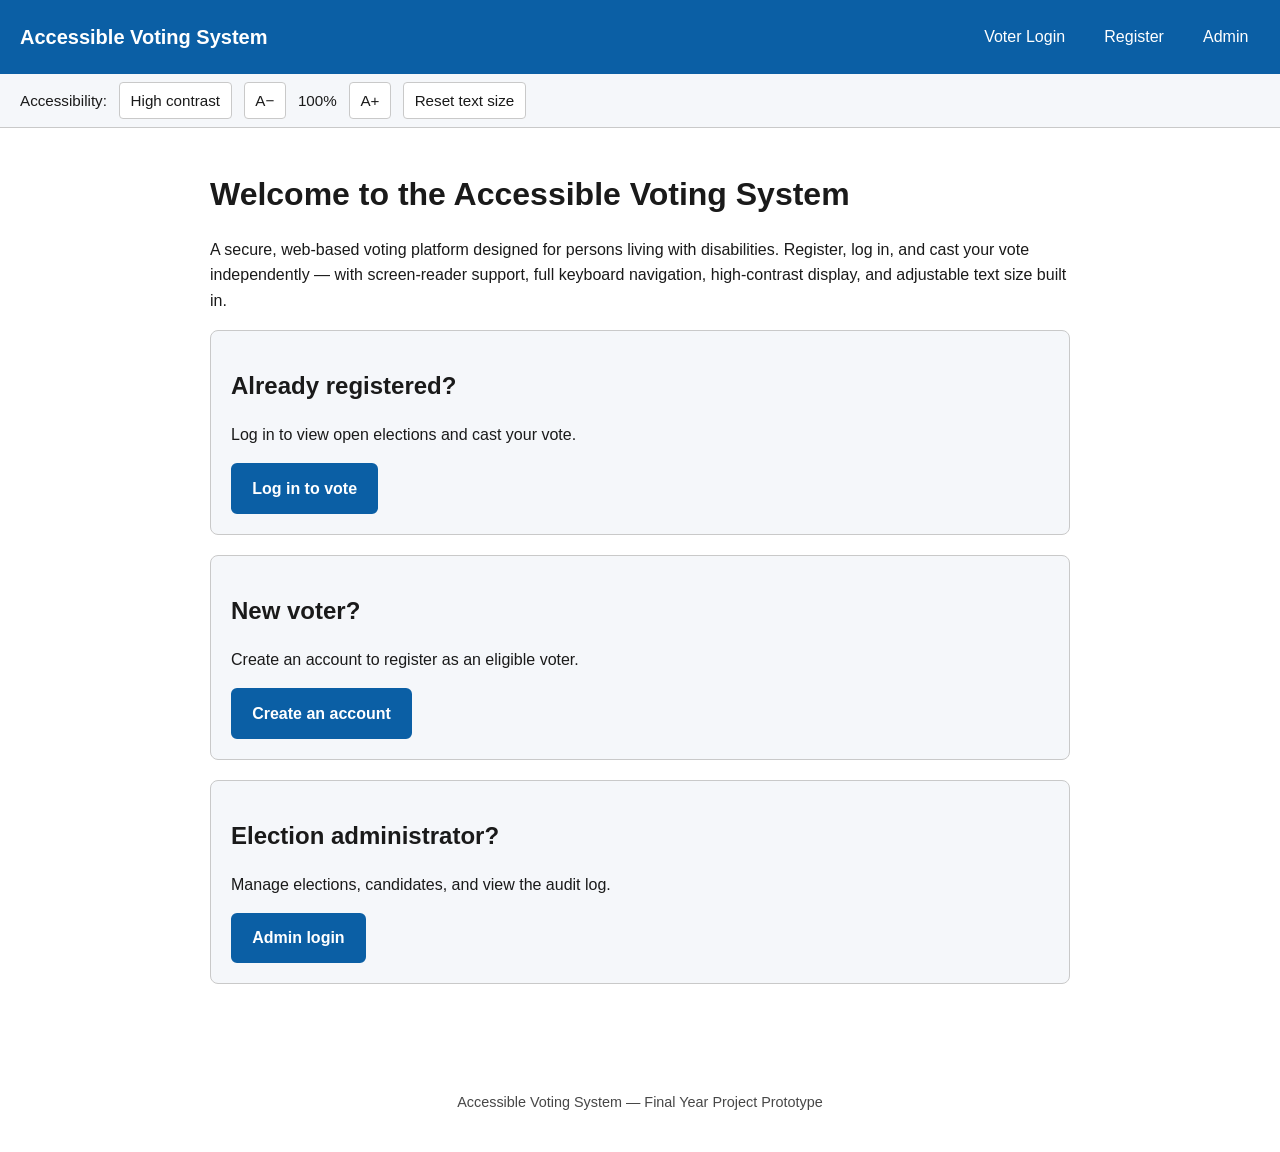
<file: index.html>
<!DOCTYPE html>
<html lang="en">
<head>
<meta charset="UTF-8" />
<meta name="viewport" content="width=device-width, initial-scale=1.0" />
<title>Accessible Voting System — Home</title>
<link rel="stylesheet" href="css/style.css" />
</head>
<body>
<a href="#main-content" class="skip-link">Skip to main content</a>

<header class="site-header">
  <a href="index.html" class="brand">Accessible Voting System</a>
  <nav class="main-nav" aria-label="Primary">
    <a href="login.html">Voter Login</a>
    <a href="register.html">Register</a>
    <a href="admin-login.html">Admin</a>
  </nav>
</header>

<div class="accessibility-toolbar" role="region" aria-label="Accessibility options">
  <span>Accessibility:</span>
  <button id="toggle-contrast" type="button" aria-pressed="false">High contrast</button>
  <button id="font-decrease" type="button" aria-label="Decrease text size">A−</button>
  <span id="font-scale-label" aria-live="polite">100%</span>
  <button id="font-increase" type="button" aria-label="Increase text size">A+</button>
  <button id="font-reset" type="button">Reset text size</button>
</div>

<main id="main-content">
  <h1>Welcome to the Accessible Voting System</h1>
  <p>
    A secure, web-based voting platform designed for persons living with
    disabilities. Register, log in, and cast your vote independently — with
    screen-reader support, full keyboard navigation, high-contrast display,
    and adjustable text size built in.
  </p>

  <div class="card">
    <h2>Already registered?</h2>
    <p>Log in to view open elections and cast your vote.</p>
    <a class="btn" href="login.html">Log in to vote</a>
  </div>

  <div class="card">
    <h2>New voter?</h2>
    <p>Create an account to register as an eligible voter.</p>
    <a class="btn secondary" href="register.html">Create an account</a>
  </div>

  <div class="card">
    <h2>Election administrator?</h2>
    <p>Manage elections, candidates, and view the audit log.</p>
    <a class="btn secondary" href="admin-login.html">Admin login</a>
  </div>
</main>

<footer class="site-footer">
  <p>Accessible Voting System — Final Year Project Prototype</p>
</footer>

<script src="js/accessibility.js"></script>
</body>
</html>
</file>
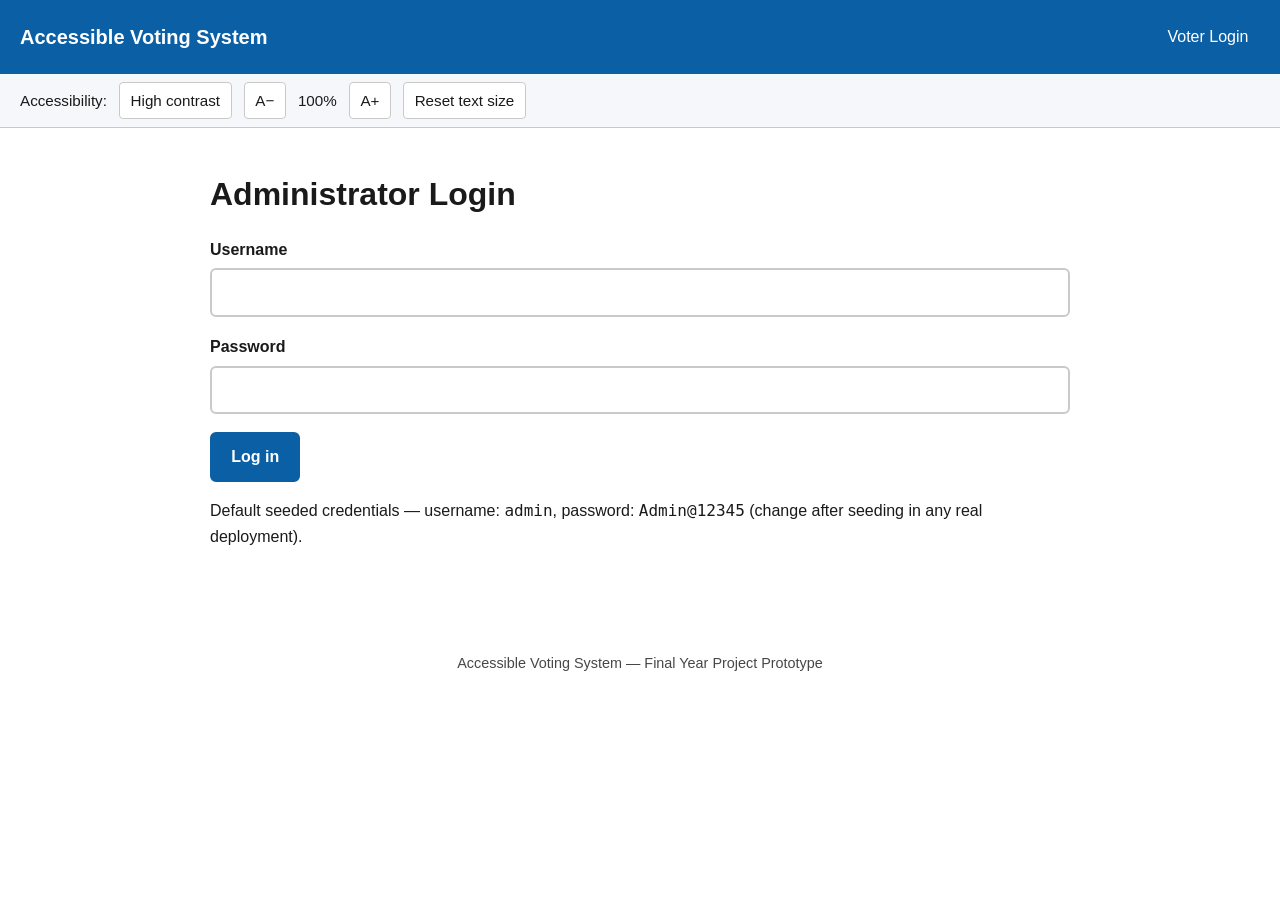
<file: admin-dashboard.html>
<!DOCTYPE html>
<html lang="en">
<head>
<meta charset="UTF-8" />
<meta name="viewport" content="width=device-width, initial-scale=1.0" />
<title>Admin Dashboard — Accessible Voting System</title>
<link rel="stylesheet" href="css/style.css" />
</head>
<body>
<a href="#main-content" class="skip-link">Skip to main content</a>

<header class="site-header">
  <a href="index.html" class="brand">Accessible Voting System — Admin</a>
  <nav class="main-nav" aria-label="Primary">
    <button id="logout-btn" type="button">Log out</button>
  </nav>
</header>

<div class="accessibility-toolbar" role="region" aria-label="Accessibility options">
  <span>Accessibility:</span>
  <button id="toggle-contrast" type="button" aria-pressed="false">High contrast</button>
  <button id="font-decrease" type="button" aria-label="Decrease text size">A−</button>
  <span id="font-scale-label" aria-live="polite">100%</span>
  <button id="font-increase" type="button" aria-label="Increase text size">A+</button>
  <button id="font-reset" type="button">Reset text size</button>
</div>

<main id="main-content">
  <h1>Administrator Dashboard</h1>
  <div id="status" class="status-message" hidden></div>

  <section class="card" aria-labelledby="summary-heading">
    <h2 id="summary-heading">Overview</h2>
    <div id="summary-container">Loading…</div>
  </section>

  <section class="card" aria-labelledby="create-election-heading">
    <h2 id="create-election-heading">Create New Election</h2>
    <form id="create-election-form" novalidate>
      <div class="form-group">
        <label for="title">Election title *</label>
        <input type="text" id="title" name="title" required />
      </div>
      <div class="form-group">
        <label for="description">Description</label>
        <textarea id="description" name="description"></textarea>
      </div>
      <div class="form-group">
        <label for="startTime">Start time *</label>
        <input type="datetime-local" id="startTime" name="startTime" required />
      </div>
      <div class="form-group">
        <label for="endTime">End time *</label>
        <input type="datetime-local" id="endTime" name="endTime" required />
      </div>
      <button type="submit">Create election</button>
    </form>
  </section>

  <section class="card" aria-labelledby="elections-heading">
    <h2 id="elections-heading">Manage Elections</h2>
    <div id="elections-container">Loading elections…</div>
  </section>

  <section class="card" aria-labelledby="audit-heading">
    <h2 id="audit-heading">Audit Log (most recent 200 events)</h2>
    <div id="audit-container">Loading audit log…</div>
  </section>
</main>

<!-- Add-candidate dialog area (simple inline panel, not a native <dialog> to keep
     keyboard/focus handling explicit and predictable across browsers) -->
<div id="candidate-panel" class="card" hidden aria-labelledby="candidate-panel-heading">
  <h2 id="candidate-panel-heading">Add Candidate</h2>
  <form id="add-candidate-form" novalidate>
    <input type="hidden" id="candidateElectionId" />
    <div class="form-group">
      <label for="candidateName">Candidate name *</label>
      <input type="text" id="candidateName" required />
    </div>
    <div class="form-group">
      <label for="candidateManifesto">Manifesto</label>
      <textarea id="candidateManifesto"></textarea>
    </div>
    <div class="form-group">
      <label for="candidatePhotoUrl">Photo URL (optional)</label>
      <input type="text" id="candidatePhotoUrl" />
    </div>
    <button type="submit">Add candidate</button>
    <button type="button" id="close-candidate-panel" class="secondary">Close</button>
  </form>
</div>

<footer class="site-footer">
  <p>Accessible Voting System — Final Year Project Prototype</p>
</footer>

<script src="js/accessibility.js"></script>
<script src="js/api.js"></script>
<script src="js/admin-dashboard.js"></script>
</body>
</html>
</file>
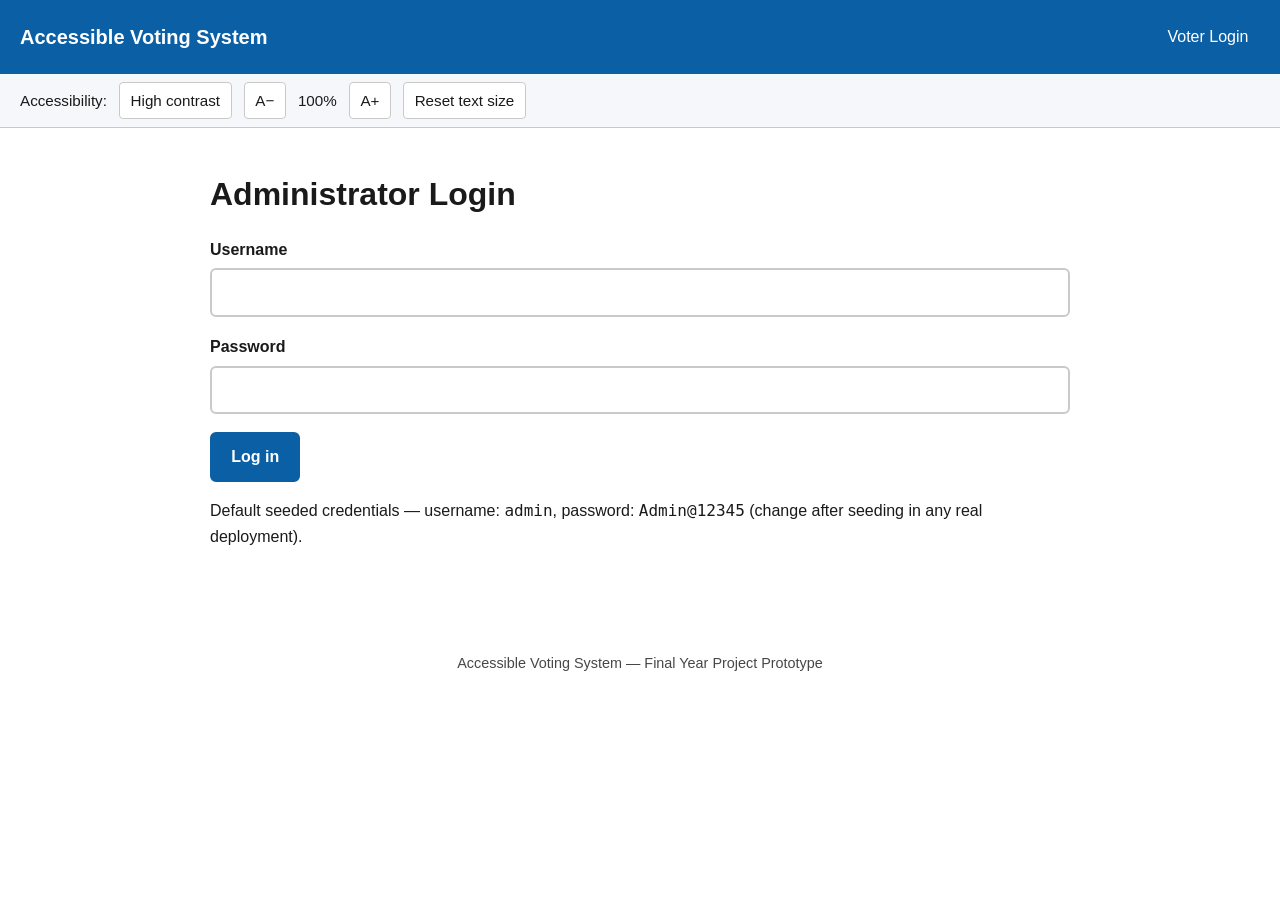
<file: admin-login.html>
<!DOCTYPE html>
<html lang="en">
<head>
<meta charset="UTF-8" />
<meta name="viewport" content="width=device-width, initial-scale=1.0" />
<title>Admin Login — Accessible Voting System</title>
<link rel="stylesheet" href="css/style.css" />
</head>
<body>
<a href="#main-content" class="skip-link">Skip to main content</a>

<header class="site-header">
  <a href="index.html" class="brand">Accessible Voting System</a>
  <nav class="main-nav" aria-label="Primary">
    <a href="login.html">Voter Login</a>
  </nav>
</header>

<div class="accessibility-toolbar" role="region" aria-label="Accessibility options">
  <span>Accessibility:</span>
  <button id="toggle-contrast" type="button" aria-pressed="false">High contrast</button>
  <button id="font-decrease" type="button" aria-label="Decrease text size">A−</button>
  <span id="font-scale-label" aria-live="polite">100%</span>
  <button id="font-increase" type="button" aria-label="Increase text size">A+</button>
  <button id="font-reset" type="button">Reset text size</button>
</div>

<main id="main-content">
  <h1>Administrator Login</h1>
  <div id="status" class="status-message" hidden></div>

  <form id="admin-login-form" novalidate>
    <div class="form-group">
      <label for="username">Username</label>
      <input type="text" id="username" name="username" autocomplete="username" required />
    </div>
    <div class="form-group">
      <label for="password">Password</label>
      <input type="password" id="password" name="password" autocomplete="current-password" required />
    </div>
    <button type="submit" id="submit-btn">Log in</button>
  </form>

  <p class="hint">Default seeded credentials — username: <code>admin</code>, password: <code>Admin@12345</code> (change after seeding in any real deployment).</p>
</main>

<footer class="site-footer">
  <p>Accessible Voting System — Final Year Project Prototype</p>
</footer>

<script src="js/accessibility.js"></script>
<script src="js/api.js"></script>
<script src="js/admin-login.js"></script>
</body>
</html>
</file>
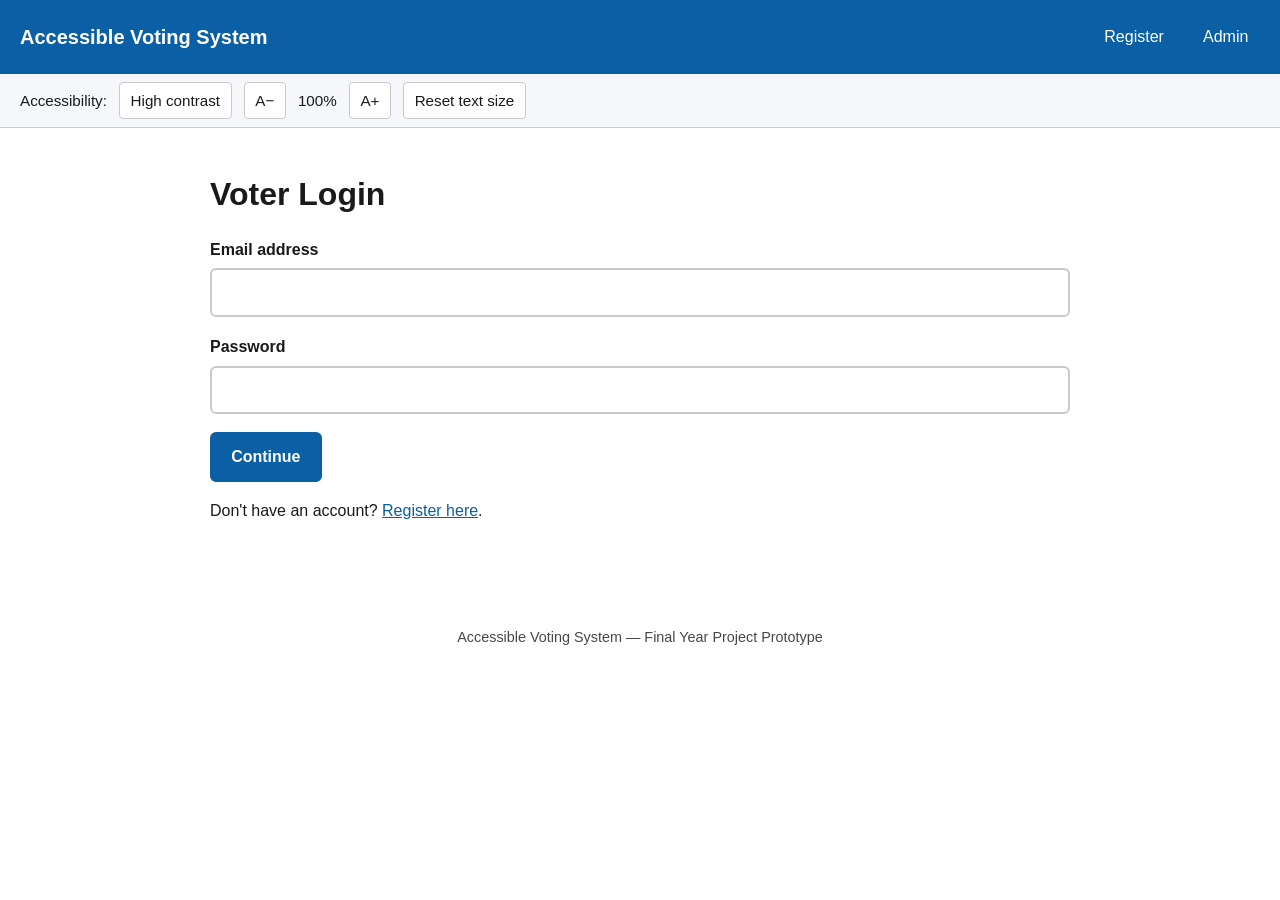
<file: login.html>
<!DOCTYPE html>
<html lang="en">
<head>
<meta charset="UTF-8" />
<meta name="viewport" content="width=device-width, initial-scale=1.0" />
<title>Voter Login — Accessible Voting System</title>
<link rel="stylesheet" href="css/style.css" />
</head>
<body>
<a href="#main-content" class="skip-link">Skip to main content</a>

<header class="site-header">
  <a href="index.html" class="brand">Accessible Voting System</a>
  <nav class="main-nav" aria-label="Primary">
    <a href="register.html">Register</a>
    <a href="admin-login.html">Admin</a>
  </nav>
</header>

<div class="accessibility-toolbar" role="region" aria-label="Accessibility options">
  <span>Accessibility:</span>
  <button id="toggle-contrast" type="button" aria-pressed="false">High contrast</button>
  <button id="font-decrease" type="button" aria-label="Decrease text size">A−</button>
  <span id="font-scale-label" aria-live="polite">100%</span>
  <button id="font-increase" type="button" aria-label="Increase text size">A+</button>
  <button id="font-reset" type="button">Reset text size</button>
</div>

<main id="main-content">
  <h1>Voter Login</h1>

  <div id="status" class="status-message" hidden></div>

  <form id="credentials-form" novalidate>
    <div class="form-group">
      <label for="email">Email address</label>
      <input type="email" id="email" name="email" autocomplete="email" required />
    </div>
    <div class="form-group">
      <label for="password">Password</label>
      <input type="password" id="password" name="password" autocomplete="current-password" required />
    </div>
    <button type="submit" id="credentials-submit">Continue</button>
  </form>

  <form id="otp-form" novalidate hidden>
    <fieldset>
      <legend>Enter the one-time code (OTP)</legend>
      <p id="otp-hint">
        For this demonstration system, no SMS/e-mail provider is configured, so your
        OTP is shown below and printed to the server console instead of being sent externally.
      </p>
      <p><strong>Demo OTP: <span id="dev-otp-display"></span></strong></p>
      <div class="form-group">
        <label for="otpCode">6-digit code</label>
        <input type="text" id="otpCode" name="otpCode" inputmode="numeric" pattern="[0-9]*" maxlength="6" required />
      </div>
      <button type="submit" id="otp-submit">Verify and log in</button>
      <button type="button" id="otp-cancel" class="secondary">Start over</button>
    </fieldset>
  </form>

  <p>Don't have an account? <a href="register.html">Register here</a>.</p>
</main>

<footer class="site-footer">
  <p>Accessible Voting System — Final Year Project Prototype</p>
</footer>

<script src="js/accessibility.js"></script>
<script src="js/api.js"></script>
<script src="js/login.js"></script>
</body>
</html>
</file>
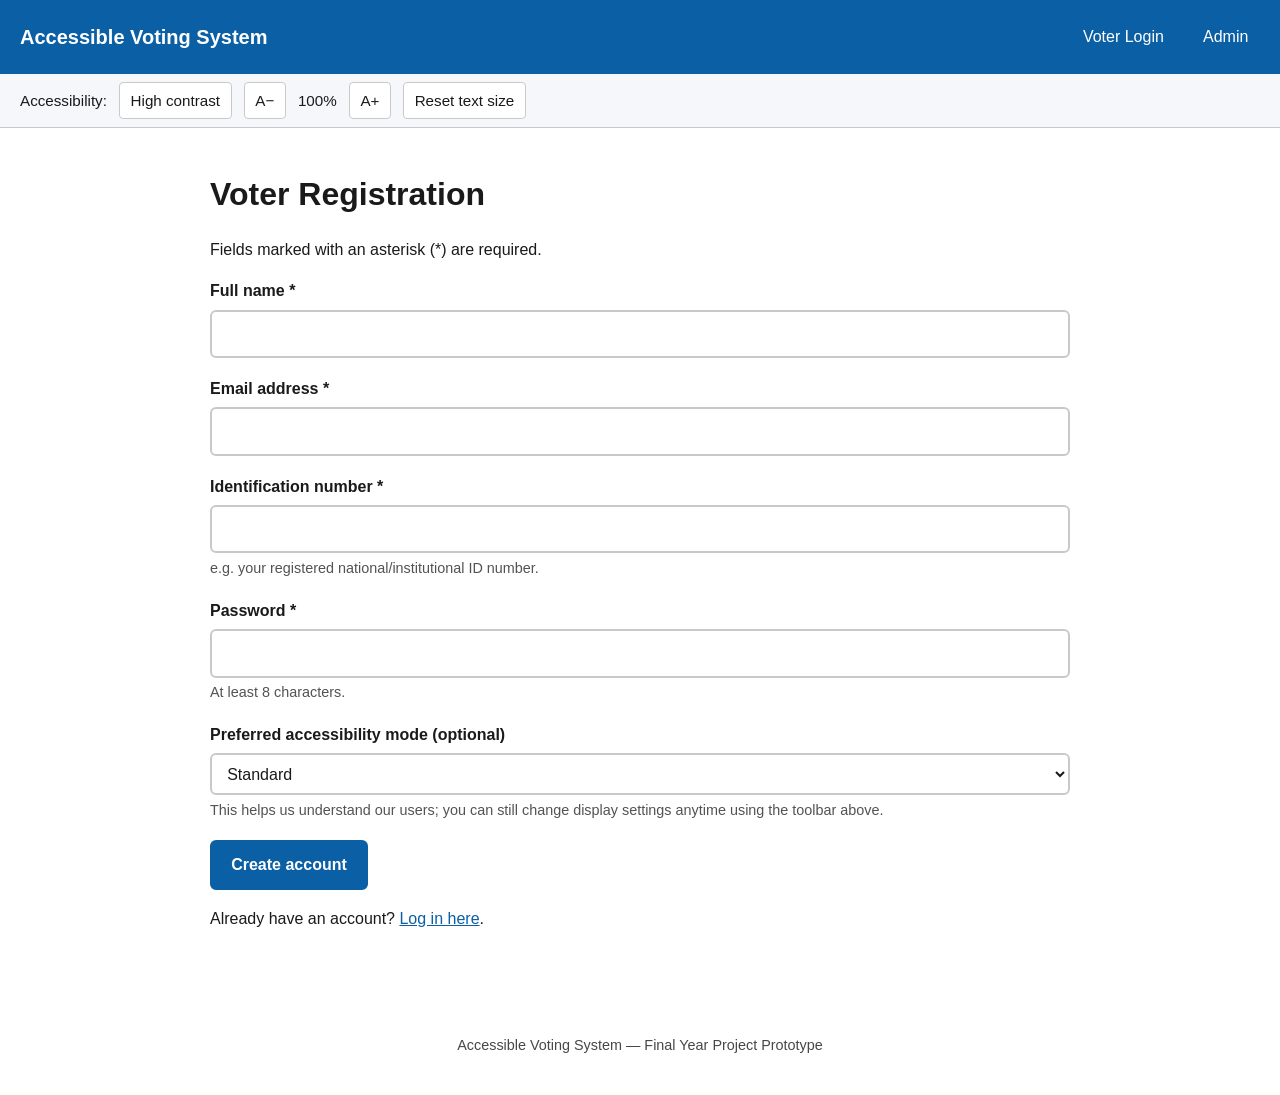
<file: register.html>
<!DOCTYPE html>
<html lang="en">
<head>
<meta charset="UTF-8" />
<meta name="viewport" content="width=device-width, initial-scale=1.0" />
<title>Register — Accessible Voting System</title>
<link rel="stylesheet" href="css/style.css" />
</head>
<body>
<a href="#main-content" class="skip-link">Skip to main content</a>

<header class="site-header">
  <a href="index.html" class="brand">Accessible Voting System</a>
  <nav class="main-nav" aria-label="Primary">
    <a href="login.html">Voter Login</a>
    <a href="admin-login.html">Admin</a>
  </nav>
</header>

<div class="accessibility-toolbar" role="region" aria-label="Accessibility options">
  <span>Accessibility:</span>
  <button id="toggle-contrast" type="button" aria-pressed="false">High contrast</button>
  <button id="font-decrease" type="button" aria-label="Decrease text size">A−</button>
  <span id="font-scale-label" aria-live="polite">100%</span>
  <button id="font-increase" type="button" aria-label="Increase text size">A+</button>
  <button id="font-reset" type="button">Reset text size</button>
</div>

<main id="main-content">
  <h1>Voter Registration</h1>
  <p>Fields marked with an asterisk (*) are required.</p>

  <div id="status" class="status-message" hidden></div>

  <form id="register-form" novalidate>
    <div class="form-group">
      <label for="fullName">Full name *</label>
      <input type="text" id="fullName" name="fullName" autocomplete="name" required />
    </div>

    <div class="form-group">
      <label for="email">Email address *</label>
      <input type="email" id="email" name="email" autocomplete="email" required />
    </div>

    <div class="form-group">
      <label for="identificationNo">Identification number *</label>
      <input type="text" id="identificationNo" name="identificationNo" required />
      <p class="hint">e.g. your registered national/institutional ID number.</p>
    </div>

    <div class="form-group">
      <label for="password">Password *</label>
      <input type="password" id="password" name="password" autocomplete="new-password" required minlength="8" />
      <p class="hint">At least 8 characters.</p>
    </div>

    <div class="form-group">
      <label for="accessibilityPref">Preferred accessibility mode (optional)</label>
      <select id="accessibilityPref" name="accessibilityPref">
        <option value="standard">Standard</option>
        <option value="screen-reader">Screen reader user</option>
        <option value="high-contrast">High contrast preferred</option>
        <option value="keyboard-only">Keyboard-only navigation</option>
      </select>
      <p class="hint">This helps us understand our users; you can still change display settings anytime using the toolbar above.</p>
    </div>

    <button type="submit" id="submit-btn">Create account</button>
  </form>

  <p>Already have an account? <a href="login.html">Log in here</a>.</p>
</main>

<footer class="site-footer">
  <p>Accessible Voting System — Final Year Project Prototype</p>
</footer>

<script src="js/accessibility.js"></script>
<script src="js/api.js"></script>
<script src="js/register.js"></script>
</body>
</html>
</file>
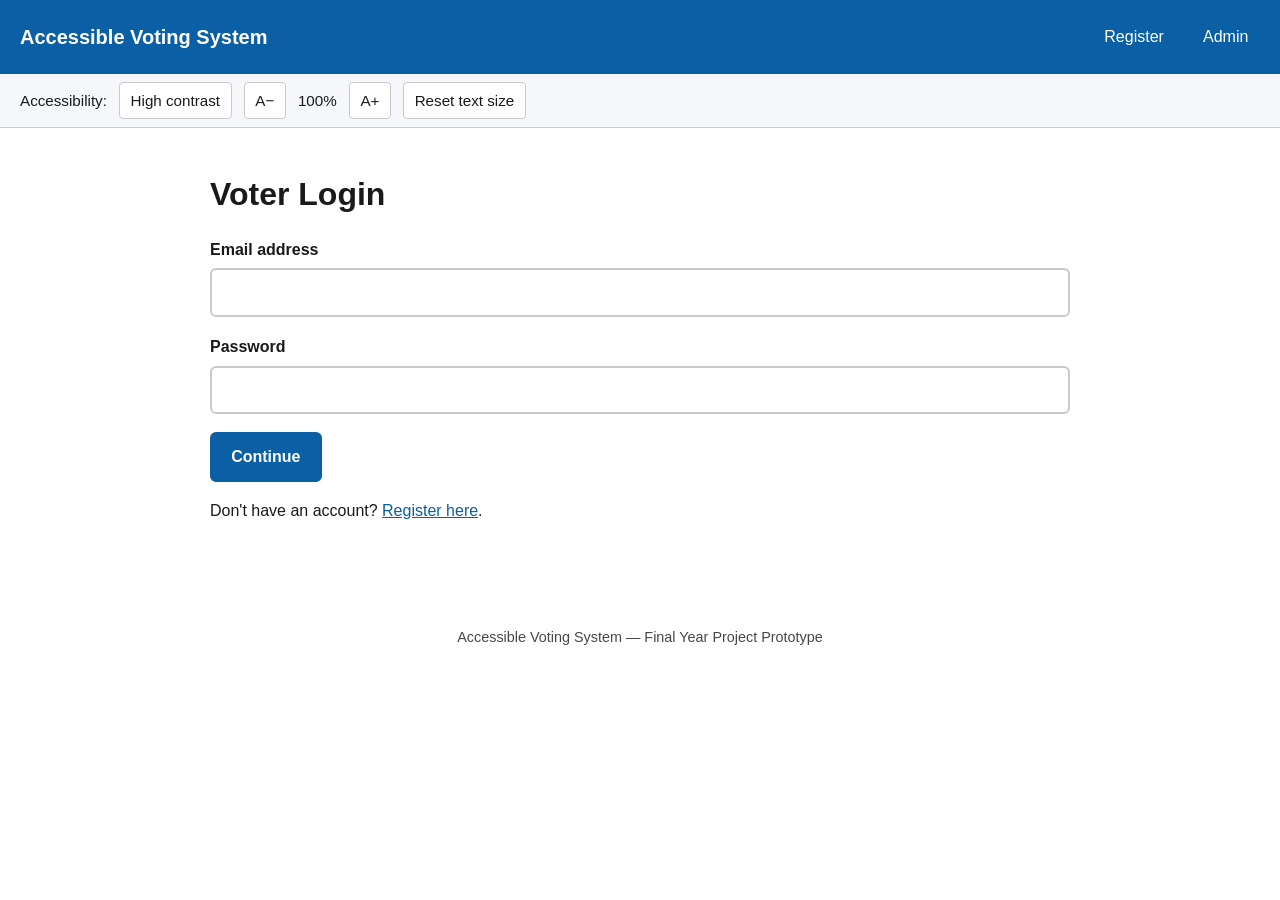
<file: results.html>
<!DOCTYPE html>
<html lang="en">
<head>
<meta charset="UTF-8" />
<meta name="viewport" content="width=device-width, initial-scale=1.0" />
<title>Election Results — Accessible Voting System</title>
<link rel="stylesheet" href="css/style.css" />
</head>
<body>
<a href="#main-content" class="skip-link">Skip to main content</a>

<header class="site-header">
  <a href="index.html" class="brand">Accessible Voting System</a>
  <nav class="main-nav" aria-label="Primary">
    <a href="voter-dashboard.html">My Elections</a>
    <button id="logout-btn" type="button">Log out</button>
  </nav>
</header>

<div class="accessibility-toolbar" role="region" aria-label="Accessibility options">
  <span>Accessibility:</span>
  <button id="toggle-contrast" type="button" aria-pressed="false">High contrast</button>
  <button id="font-decrease" type="button" aria-label="Decrease text size">A−</button>
  <span id="font-scale-label" aria-live="polite">100%</span>
  <button id="font-increase" type="button" aria-label="Increase text size">A+</button>
  <button id="font-reset" type="button">Reset text size</button>
</div>

<main id="main-content">
  <h1 id="election-title">Election Results</h1>
  <div id="status" class="status-message" hidden></div>
  <div id="results-container" aria-live="polite">Loading results…</div>
</main>

<footer class="site-footer">
  <p>Accessible Voting System — Final Year Project Prototype</p>
</footer>

<script src="js/accessibility.js"></script>
<script src="js/api.js"></script>
<script src="js/results.js"></script>
</body>
</html>
</file>
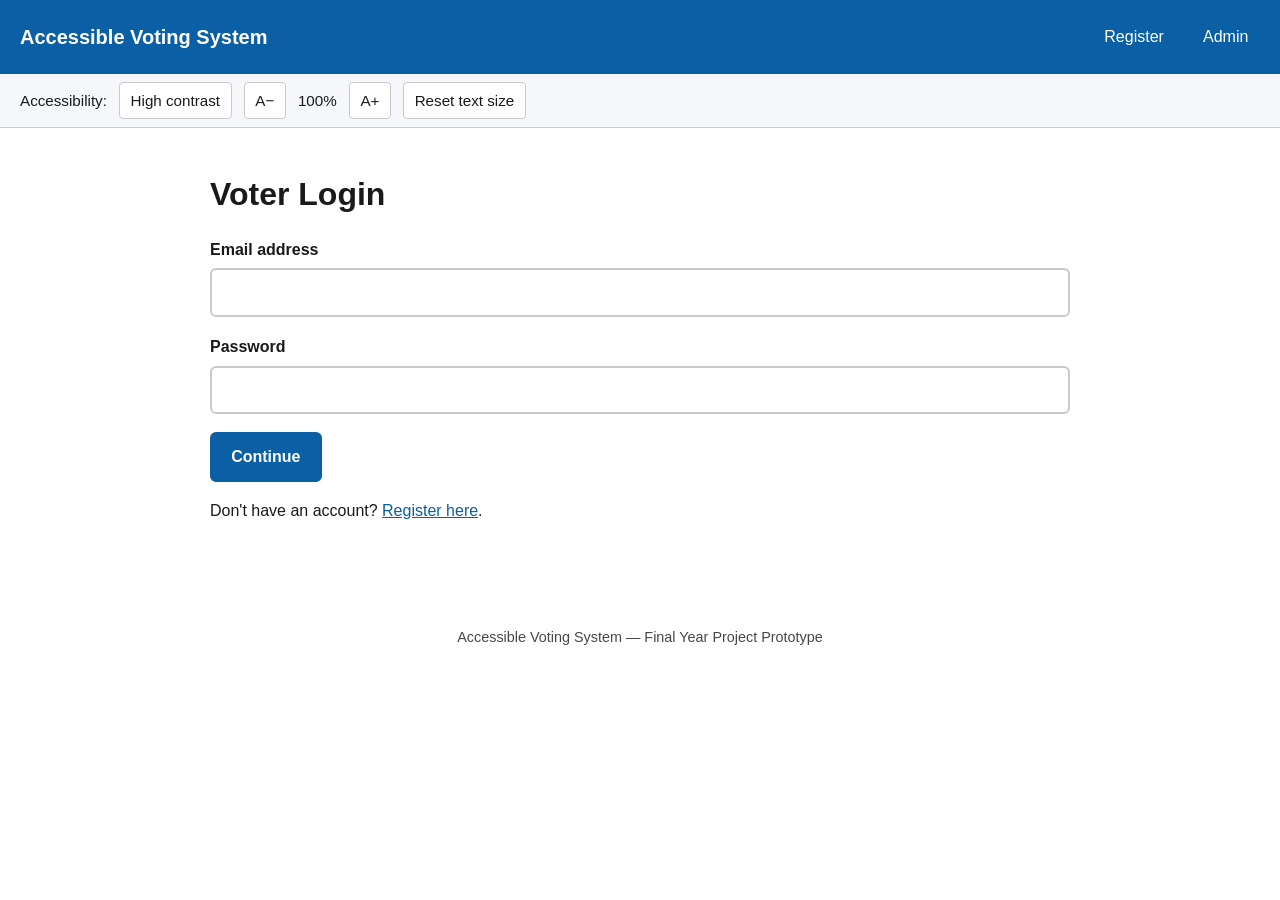
<file: vote.html>
<!DOCTYPE html>
<html lang="en">
<head>
<meta charset="UTF-8" />
<meta name="viewport" content="width=device-width, initial-scale=1.0" />
<title>Cast Your Vote — Accessible Voting System</title>
<link rel="stylesheet" href="css/style.css" />
</head>
<body>
<a href="#main-content" class="skip-link">Skip to main content</a>

<header class="site-header">
  <a href="index.html" class="brand">Accessible Voting System</a>
  <nav class="main-nav" aria-label="Primary">
    <a href="voter-dashboard.html">My Elections</a>
    <button id="logout-btn" type="button">Log out</button>
  </nav>
</header>

<div class="accessibility-toolbar" role="region" aria-label="Accessibility options">
  <span>Accessibility:</span>
  <button id="toggle-contrast" type="button" aria-pressed="false">High contrast</button>
  <button id="font-decrease" type="button" aria-label="Decrease text size">A−</button>
  <span id="font-scale-label" aria-live="polite">100%</span>
  <button id="font-increase" type="button" aria-label="Increase text size">A+</button>
  <button id="font-reset" type="button">Reset text size</button>
</div>

<main id="main-content">
  <h1 id="election-title">Cast Your Vote</h1>
  <p id="election-description"></p>

  <div id="status" class="status-message" hidden></div>

  <form id="vote-form" novalidate>
    <fieldset>
      <legend>Select one candidate</legend>
      <div id="candidates-container">Loading candidates…</div>
    </fieldset>
    <button type="submit" id="review-btn">Review my selection</button>
  </form>

  <div id="confirm-panel" class="card" hidden>
    <h2>Confirm your vote</h2>
    <p>You are about to cast a vote for: <strong id="confirm-candidate-name"></strong></p>
    <p>This action cannot be undone. Please confirm to submit your ballot.</p>
    <button type="button" id="confirm-btn">Confirm and submit vote</button>
    <button type="button" id="back-btn" class="secondary">Go back and change my selection</button>
  </div>
</main>

<footer class="site-footer">
  <p>Accessible Voting System — Final Year Project Prototype</p>
</footer>

<script src="js/accessibility.js"></script>
<script src="js/api.js"></script>
<script src="js/vote.js"></script>
</body>
</html>
</file>
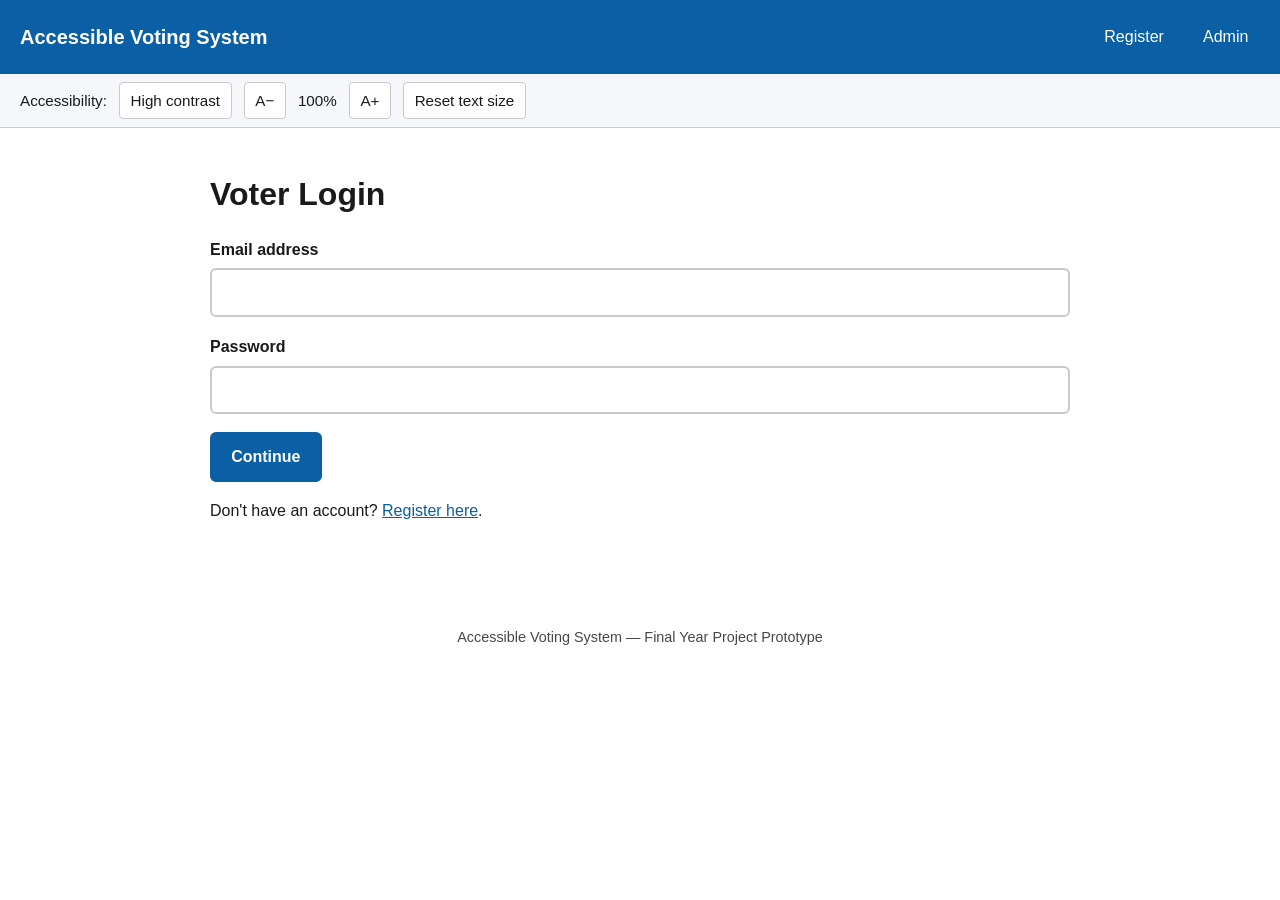
<file: voter-dashboard.html>
<!DOCTYPE html>
<html lang="en">
<head>
<meta charset="UTF-8" />
<meta name="viewport" content="width=device-width, initial-scale=1.0" />
<title>My Elections — Accessible Voting System</title>
<link rel="stylesheet" href="css/style.css" />
</head>
<body>
<a href="#main-content" class="skip-link">Skip to main content</a>

<header class="site-header">
  <a href="index.html" class="brand">Accessible Voting System</a>
  <nav class="main-nav" aria-label="Primary">
    <span id="welcome-msg"></span>
    <button id="logout-btn" type="button">Log out</button>
  </nav>
</header>

<div class="accessibility-toolbar" role="region" aria-label="Accessibility options">
  <span>Accessibility:</span>
  <button id="toggle-contrast" type="button" aria-pressed="false">High contrast</button>
  <button id="font-decrease" type="button" aria-label="Decrease text size">A−</button>
  <span id="font-scale-label" aria-live="polite">100%</span>
  <button id="font-increase" type="button" aria-label="Increase text size">A+</button>
  <button id="font-reset" type="button">Reset text size</button>
</div>

<main id="main-content">
  <h1>Available Elections</h1>
  <div id="status" class="status-message" hidden></div>
  <div id="elections-list" aria-live="polite">Loading elections…</div>
</main>

<footer class="site-footer">
  <p>Accessible Voting System — Final Year Project Prototype</p>
</footer>

<script src="js/accessibility.js"></script>
<script src="js/api.js"></script>
<script src="js/voter-dashboard.js"></script>
</body>
</html>
</file>
<file: css/style.css>
:root {
  --font-scale: 1;
  --color-bg: #ffffff;
  --color-text: #1a1a1a;
  --color-primary: #0b5fa5;
  --color-primary-dark: #08447a;
  --color-accent: #1a7a3c;
  --color-danger: #b3261e;
  --color-border: #c9c9c9;
  --color-surface: #f5f7fa;
  --focus-ring: 3px solid #ff9800;
}

[data-contrast="high"] {
  --color-bg: #000000;
  --color-text: #ffffff;
  --color-primary: #ffd400;
  --color-primary-dark: #ffea70;
  --color-accent: #7CFC00;
  --color-danger: #ff6b6b;
  --color-border: #ffffff;
  --color-surface: #111111;
  --focus-ring: 3px solid #00e5ff;
}

* { box-sizing: border-box; }

html { font-size: calc(16px * var(--font-scale)); }

body {
  margin: 0;
  font-family: "Segoe UI", Arial, Helvetica, sans-serif;
  background: var(--color-bg);
  color: var(--color-text);
  line-height: 1.6;
  transition: background 0.2s ease, color 0.2s ease;
}

a { color: var(--color-primary); }

/* Skip link */
.skip-link {
  position: absolute;
  left: -9999px;
  top: 0;
  background: var(--color-primary);
  color: #fff;
  padding: 0.75em 1.25em;
  z-index: 1000;
  font-weight: bold;
}
.skip-link:focus {
  left: 0.5em;
  top: 0.5em;
}

/* Strong visible focus outline everywhere, for keyboard navigation */
a:focus-visible,
button:focus-visible,
input:focus-visible,
select:focus-visible,
textarea:focus-visible,
[tabindex]:focus-visible {
  outline: var(--focus-ring);
  outline-offset: 2px;
}

header.site-header {
  background: var(--color-primary);
  color: #fff;
  padding: 1rem 1.25rem;
  display: flex;
  flex-wrap: wrap;
  gap: 1rem;
  align-items: center;
  justify-content: space-between;
}
[data-contrast="high"] header.site-header { color: #000; }

header.site-header .brand {
  font-size: 1.25rem;
  font-weight: bold;
  text-decoration: none;
  color: inherit;
}

nav.main-nav {
  display: flex;
  gap: 1rem;
  flex-wrap: wrap;
}
nav.main-nav a, nav.main-nav button {
  color: inherit;
  background: transparent;
  border: 2px solid transparent;
  text-decoration: none;
  font: inherit;
  cursor: pointer;
  padding: 0.4em 0.6em;
  border-radius: 4px;
}
nav.main-nav a:hover, nav.main-nav button:hover {
  border-color: currentColor;
}

.accessibility-toolbar {
  background: var(--color-surface);
  border-bottom: 1px solid var(--color-border);
  padding: 0.5rem 1.25rem;
  display: flex;
  gap: 0.75rem;
  flex-wrap: wrap;
  align-items: center;
  font-size: 0.95rem;
}
.accessibility-toolbar button {
  background: var(--color-bg);
  color: var(--color-text);
  border: 1px solid var(--color-border);
  border-radius: 4px;
  padding: 0.35em 0.7em;
  cursor: pointer;
  font: inherit;
}
.accessibility-toolbar button[aria-pressed="true"] {
  background: var(--color-primary);
  color: #fff;
  border-color: var(--color-primary);
}

main {
  max-width: 900px;
  margin: 0 auto;
  padding: 1.5rem 1.25rem 3rem;
}

h1, h2, h3 { line-height: 1.3; }

.card {
  background: var(--color-surface);
  border: 1px solid var(--color-border);
  border-radius: 8px;
  padding: 1.25rem;
  margin-bottom: 1.25rem;
}

.form-group { margin-bottom: 1.1rem; }
.form-group label {
  display: block;
  font-weight: bold;
  margin-bottom: 0.35em;
}
.form-group .hint {
  font-size: 0.9em;
  color: var(--color-text);
  opacity: 0.75;
  margin-top: 0.25em;
}
input[type="text"],
input[type="email"],
input[type="password"],
input[type="datetime-local"],
input[type="tel"],
textarea,
select {
  width: 100%;
  padding: 0.6em 0.7em;
  font: inherit;
  border: 2px solid var(--color-border);
  border-radius: 6px;
  background: var(--color-bg);
  color: var(--color-text);
}
textarea { min-height: 6em; resize: vertical; }

button, .btn {
  display: inline-block;
  font: inherit;
  font-weight: bold;
  padding: 0.65em 1.2em;
  border-radius: 6px;
  border: 2px solid var(--color-primary);
  background: var(--color-primary);
  color: #fff;
  cursor: pointer;
  text-decoration: none;
}
[data-contrast="high"] button, [data-contrast="high"] .btn { color: #000; }
button:hover, .btn:hover { background: var(--color-primary-dark); }
button.secondary {
  background: transparent;
  color: var(--color-primary);
}
button.secondary:hover { background: var(--color-surface); }
button.danger {
  background: var(--color-danger);
  border-color: var(--color-danger);
  color: #fff;
}
button:disabled {
  opacity: 0.6;
  cursor: not-allowed;
}

.status-message {
  padding: 0.75em 1em;
  border-radius: 6px;
  margin-bottom: 1rem;
  font-weight: bold;
}
.status-message.success {
  background: #e5f6ea;
  color: #14532d;
  border: 1px solid #14532d;
}
.status-message.error {
  background: #fdecea;
  color: #7a1c14;
  border: 1px solid #7a1c14;
}
[data-contrast="high"] .status-message.success { background: #003b00; color: #7CFC00; border-color: #7CFC00; }
[data-contrast="high"] .status-message.error { background: #3b0000; color: #ff6b6b; border-color: #ff6b6b; }

fieldset {
  border: 2px solid var(--color-border);
  border-radius: 8px;
  padding: 1rem;
  margin: 0 0 1.25rem;
}
legend { font-weight: bold; padding: 0 0.4em; }

.candidate-option {
  display: flex;
  gap: 0.9rem;
  align-items: flex-start;
  border: 2px solid var(--color-border);
  border-radius: 8px;
  padding: 0.9rem;
  margin-bottom: 0.75rem;
}
.candidate-option:focus-within {
  outline: var(--focus-ring);
}
.candidate-option input[type="radio"] {
  width: 1.4em;
  height: 1.4em;
  margin-top: 0.2em;
}
.candidate-option label { font-weight: normal; cursor: pointer; }
.candidate-option .manifesto { opacity: 0.85; margin-top: 0.3em; }

table {
  width: 100%;
  border-collapse: collapse;
  margin-bottom: 1.25rem;
}
th, td {
  text-align: left;
  padding: 0.6em 0.7em;
  border: 1px solid var(--color-border);
}
th { background: var(--color-surface); }

.badge {
  display: inline-block;
  padding: 0.2em 0.6em;
  border-radius: 999px;
  font-size: 0.85em;
  font-weight: bold;
  border: 1px solid currentColor;
}
.badge.open { color: var(--color-accent); }
.badge.closed { color: var(--color-danger); }
.badge.draft { color: #7a6900; }

footer.site-footer {
  text-align: center;
  padding: 1.5rem;
  font-size: 0.9rem;
  opacity: 0.8;
}

.visually-hidden {
  position: absolute;
  width: 1px; height: 1px;
  overflow: hidden;
  clip: rect(0 0 0 0);
  white-space: nowrap;
}

.result-bar-track {
  background: var(--color-border);
  border-radius: 4px;
  overflow: hidden;
  height: 1.4em;
  margin: 0.3em 0 0.8em;
}
.result-bar-fill {
  background: var(--color-primary);
  height: 100%;
}
</file>
